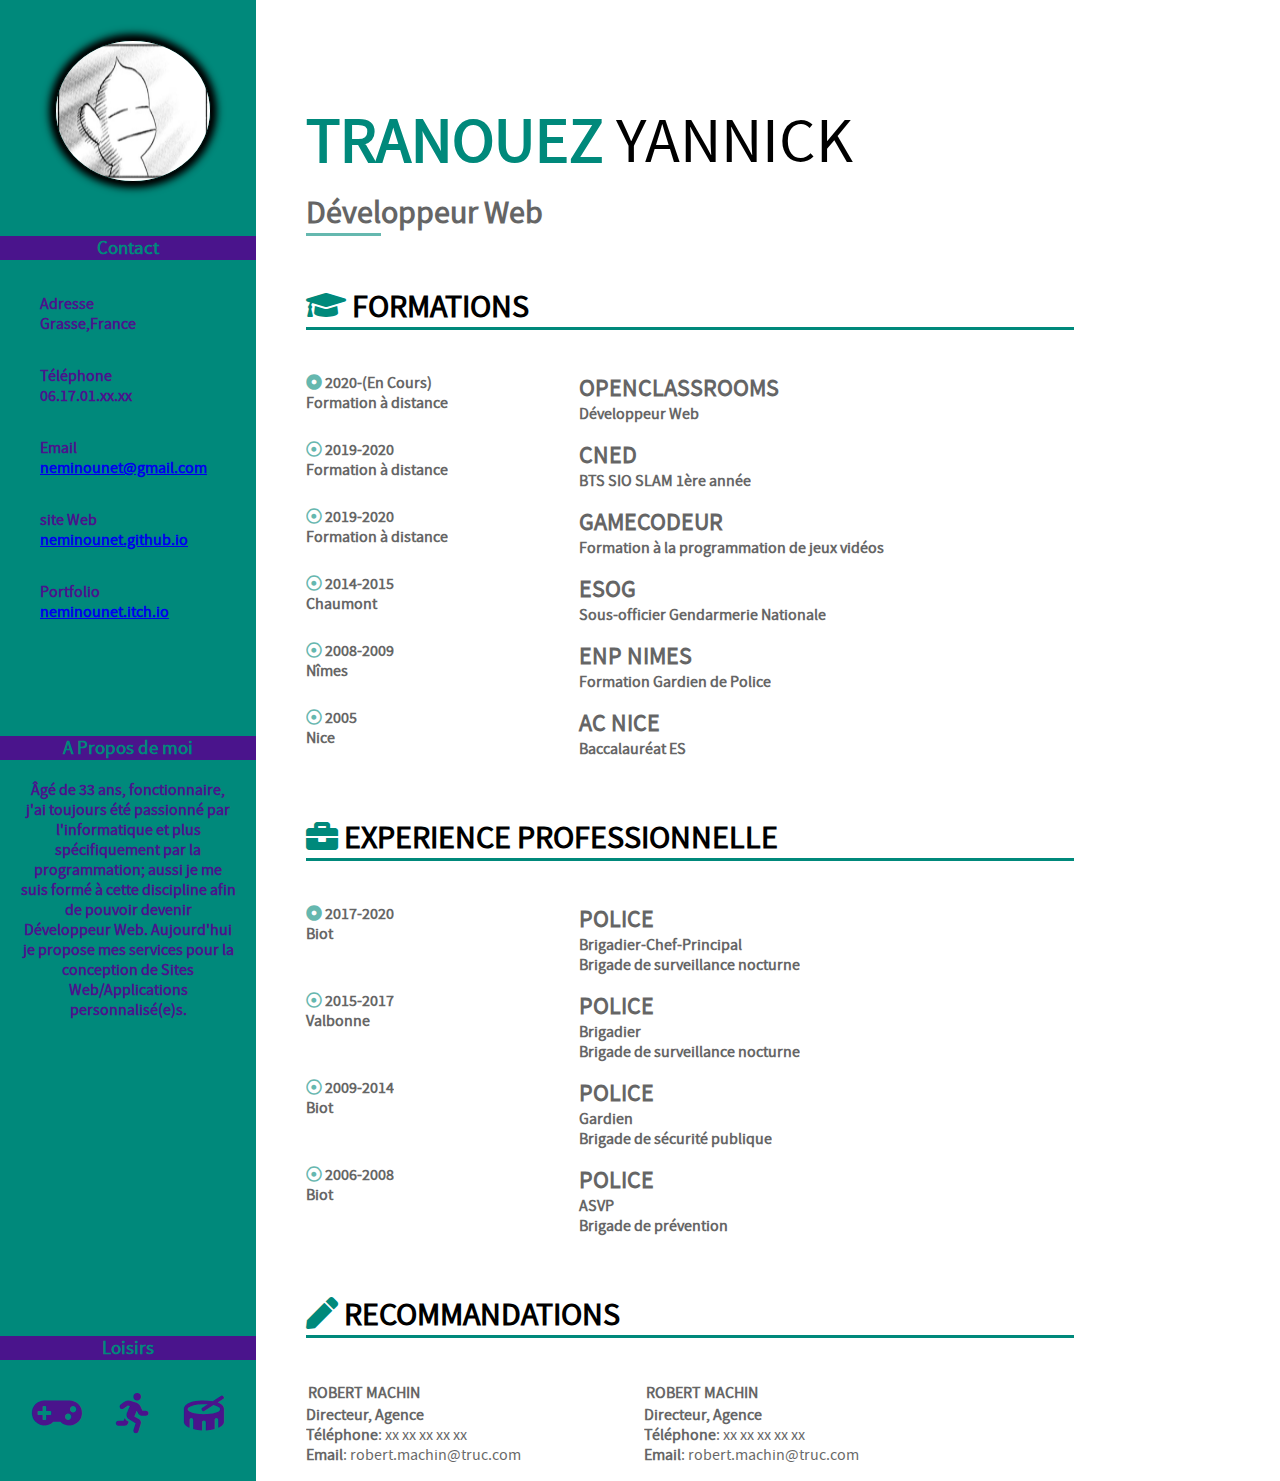
<file: index.html>
<!DOCTYPE html>
<html lang="fr">
	<head>
		<meta charset="UTF-8">
		<meta name="viewport" content="width=device-width, initial-scale=1.0">
		<link rel="stylesheet" type="text/css" href="style.css">
		<link rel="stylesheet" href="fontawesome-free-5.14.0-web/css/all.min.css">
		<title>Mon Curriculum Vitae</title>
	</head>

	<body>
		<aside>
<!--IMAGE DE PRESENTATION-->
			<figure>
					<p><a href="images/Puck.png"><img src="images/rs-puck.png" alt="Image mini du Puck" title="Ma Photo"></a></p>
			</figure>
<!--CONTACT-->
			<div id="contact">
			<h3>Contact</h3>
				<ul>
					<li>
						<p class="contactLine">Adresse<br>Grasse,France</p>
					</li>
					<li>
						<p class="contactLine">Téléphone<br>06.17.01.xx.xx</p>
					</li>
					<li>
						<p class="contactLine">Email<br><a href="mailto:neminounet@gmail.com" title="Me contacter">neminounet@gmail.com</a></p>
					</li>
					<li>
						<p class="contactLine">site Web<br><a href="https://neminounet.github.io/" target="_blank">neminounet.github.io</a></p>
					</li>
					<li>
						<p class="contactLine">Portfolio<br><a href="https://neminounet.itch.io/" target="_blank">neminounet.itch.io</a></p>
					</li>
				</ul>
			</div>
<!--A PROPOS-->
			<div id="aPropos">
				<h3>A Propos de moi</h3>
				<p class="aProposText">
					Âgé de 33 ans, fonctionnaire, j'ai toujours été passionné par l'informatique et plus spécifiquement par la programmation; aussi je me suis formé à cette discipline afin de pouvoir devenir Développeur Web.
					Aujourd'hui je propose mes services pour la conception de Sites Web/Applications personnalisé(e)s.
				</p>
			</div>
<!--LOISIRS-->
			<div id="loisirs">
				<h3>Loisirs</h3>
				<ul>
					<li><i class="fas fa-gamepad"></i></li>
					<li><i class="fas fa-running"></i></li>
					<li><i class="fas fa-drum"></i></li>
				</ul>
			</div>
		</aside>

		<section>
<!--HEADER-->
			<header>
					<h1><span class="nomBold">TRANOUEZ</span> <span class="nomNormal">YANNICK</span></h1>
					<h2><span class="jobUnder">Dével</span>oppeur Web</h2>
		    </header>
<!--FORMATIONS-->
			<article>
				<h2><i class="fas fa-graduation-cap"></i> FORMATIONS</h2> 
				<ul>
					<li>
						<p class="date"><i class="fas fa-dot-circle"></i> 2020-(En Cours)<br>Formation à distance</p>
						<div class="job1"><h4>OPENCLASSROOMS</h4><p>Développeur Web</p></div>
					</li>
					<li>
						<p class="date"><i class="far fa-dot-circle"></i> 2019-2020<br>Formation à distance</p>
						<div class="job1"><h4>CNED</h4><p>BTS SIO SLAM 1ère année</p></div>
					</li>
					<li>
						<p class="date"><i class="far fa-dot-circle"></i> 2019-2020<br>Formation à distance</p>
						<div class="job1"><h4>GAMECODEUR</h4><p>Formation à la programmation de jeux vidéos</p></div>
					</li>
					<li>
						<p class="date"><i class="far fa-dot-circle"></i> 2014-2015<br>Chaumont</p>
						<div class="job1"><h4>ESOG</h4><p>Sous-officier Gendarmerie Nationale</p></div>
					</li>
					<li>
						<p class="date"><i class="far fa-dot-circle"></i> 2008-2009<br>Nîmes</p>
						<div class="job1"><h4>ENP NIMES</h4><p>Formation Gardien de Police</p></div>
					</li>
					<li>
						<p class="date"><i class="far fa-dot-circle"></i> 2005<br>Nice</p>
						<div class="job1"><h4>AC NICE</h4><p>Baccalauréat ES</p></div>
					</li>
				</ul>
			</article>
<!--EXPERIENCE PROFESSIONNELLE-->
			<article>
				<h2><i class="fas fa-briefcase"></i> EXPERIENCE PROFESSIONNELLE</h2>
				<ul>
					<li>
						<p class="date"><i class="fas fa-dot-circle"></i> 2017-2020 <br> Biot</p>
						<div class="job2"><h4>POLICE</h4><p>Brigadier-Chef-Principal<br>Brigade de surveillance nocturne</p></div>
					</li>
					<li>
						<p class="date"><i class="far fa-dot-circle"></i> 2015-2017 <br> Valbonne</p>
						<div class="job2"><h4>POLICE</h4><p>Brigadier<br>Brigade de surveillance nocturne</p></div> 
					</li>
					<li>
						<p class="date"><i class="far fa-dot-circle"></i> 2009-2014 <br> Biot</p>
						<div class="job2"><h4>POLICE</h4><p>Gardien<br>Brigade de sécurité publique</p></div> 
					</li>
					<li>
						<p class="date"><i class="far fa-dot-circle"></i> 2006-2008 <br> Biot</p>
						<div class="job2"><h4>POLICE</h4><p>ASVP<br>Brigade de prévention</p></div> 
					</li>
				</ul>  
			</article>
<!--RECOMMANDATIONS-->			
			<article id="reco">
				<h2><i class="fas fa-pen"></i> RECOMMANDATIONS</h2>
				<ul class="recoId">
					<li><ul><li><h4>ROBERT MACHIN</h4></li>
							<li><span class="idForm">Directeur, Agence</span></li>
							<li><span class="idForm">Téléphone</span> : xx xx xx xx xx</li>
							<li><span class="idForm">Email</span> : robert.machin@truc.com</li>
						</ul>
					</li>
				</ul>
				<ul class="recoId">
					<li><ul><li><h4>ROBERT MACHIN</h4></li>
							<li><span class="idForm">Directeur, Agence</span></li>
							<li><span class="idForm">Téléphone</span> : xx xx xx xx xx</li>
							<li><span class="idForm">Email</span> : robert.machin@truc.com</li>
						</ul>
					</li>
				</ul>
			</article>
		</section>
	</body>
</html>
</file>
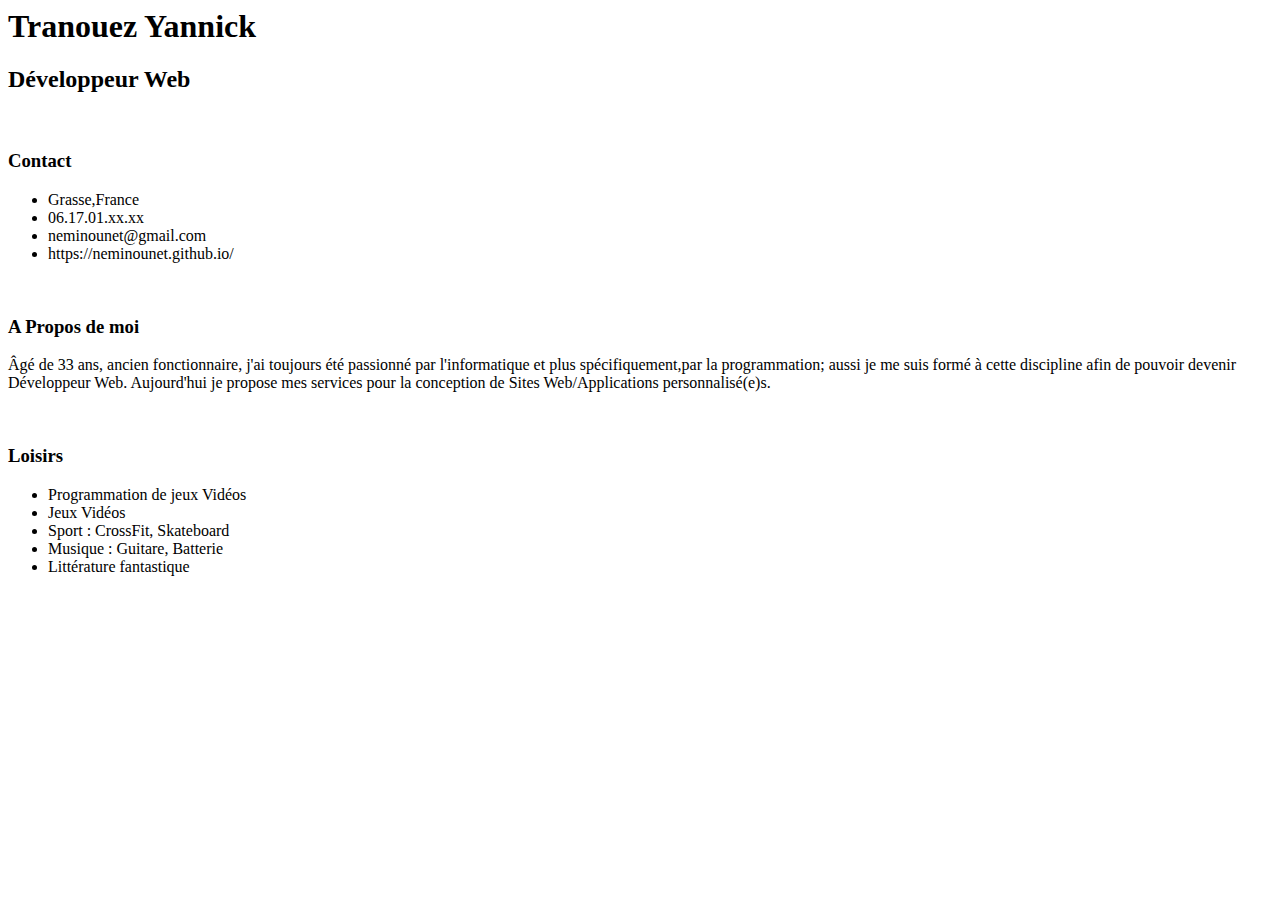
<file: CV.html>
<!DOCTYPE>
<html>
	<head>
		<meta charset="UTF-8">
		<title>Mon Curriculum Vitae</title>
	</head>

	<body>
		<h1>Tranouez Yannick</h1>
		<h2>Développeur Web</h2>
		<br>
		<h3>Contact</h3>
		<ul>
			<li>Grasse,France</li>
			<li>06.17.01.xx.xx</li>
			<li>neminounet@gmail.com</li>
			<li>https://neminounet.github.io/</li>
		</ul>
		<br>
		<h3>A Propos de moi</h3>
		<p>
			Âgé de 33 ans, ancien fonctionnaire, j'ai toujours été passionné par l'informatique et plus spécifiquement,par la programmation; aussi je me suis formé à cette discipline afin de pouvoir devenir Développeur Web.
			Aujourd'hui je propose mes services pour la conception de Sites Web/Applications personnalisé(e)s.
		</p>
		<br>
		<h3>Loisirs</h3>
		<ul>
			<li>Programmation de jeux Vidéos</li>
			<li>Jeux Vidéos</li>
			<li>Sport : CrossFit, Skateboard</li>
			<li>Musique : Guitare, Batterie</li>
			<li>Littérature fantastique</li>
		</ul>

	</body>
</html>
</file>
<file: style.css>
body
{
	display: flex;
	font-family: 'source_sans_proregular','source_sans_probold','source_sans_proitalic';
	margin: 0px;
}
li
{
	display: flex;
	list-style: none;
}

/*FONTS-----------------------------------------------------------------------------------*/

@font-face {
    font-family: 'source_sans_probold';
    src: url('sourcesanspro-bold-webfont.woff2') format('woff2'),
         url('sourcesanspro-bold-webfont.woff') format('woff');
    font-weight: normal;
    font-style: normal;
}
@font-face {
    font-family: 'source_sans_proitalic';
    src: url('sourcesanspro-it-webfont.woff2') format('woff2'),
         url('sourcesanspro-it-webfont.woff') format('woff');
    font-weight: normal;
    font-style: normal;
}
@font-face {
    font-family: 'source_sans_proregular';
    src: url('sourcesanspro-regular-webfont.woff2') format('woff2'),
         url('sourcesanspro-regular-webfont.woff') format('woff');
    font-weight: normal;
    font-style: normal;
}
.far
{
	color: #00897B;
}
.fa-graduation-cap, .fa-briefcase , .fa-pen, .fa-dot-circle
{
	color: #00897B;
}
.fa-gamepad, .fa-running , .fa-drum
{
	color: #4A148C;
	font-size: 2.5em;
}

/*ASIDE-----------------------------------------------------------------------------*/

aside
{
	margin: 0px;
	display: flex;
	flex-direction: column;
	background-color: #00897B;
	width: 20%;
	min-width: 20%;
}
figure
{
	margin : 0px;
}
figure p
{
	margin-top:0px;
	margin-bottom: 0px;
}
figure img
{
	margin-left: 55px;
	margin-top: 40px;
	margin-bottom: 30px;
	width: 60%;
	height: 140px;
	border: solid 1px black;
	box-shadow: 0px 5px 10px black, -5px 0px 10px black, 0px -5px 10px black, 5px 0px 10px black;
	border-radius: 50%;
}
aside h3
{
	text-align: center;
	background-color: #4A148C;
	color: #00897B;
}
#contact
{
	height: 500px;
}

.contactLine
{
	font-weight: bold;
	color: #4A148C;
}
#aPropos
{
	height: 600px;
}
.aProposText
{
	text-align: center;
	font-weight: bold;
	color: #4A148C;
	margin : 20px;
}
#loisirs ul
{
	display: flex;
	justify-content: space-around;
	margin-left: 0;
	padding: 15px;
}

/*SECTION-----------------------------------------------------------------------------------------*/

section
{
	display: flex;
	flex-direction: column;
	width: 75%;
}

/*header*/

header
{
	display: flex;
	flex-wrap: wrap;
}
header h1
{
	width: 100%;
	margin-top: 100px;
	margin-left: 50px;
	margin-bottom: 10px;
	font-size: 4em;
}
.nomBold
{
	font-weight: bold;
	color: #00897B;
}
.nomNormal
{
	font-weight: normal;
}
header h2
{
	width: 100%;
	margin-top: 0;
	margin-left: 50px;
	opacity: 0.6;
	font-size: 2em;
}

.jobUnder
{
 border-bottom: 3px solid #00897B;
}

/* FORMATIONS EXPE PRO */

article
{
	display: flex;
	flex-wrap: wrap;
}
article ul
{
	width: 100%;
	padding-left: 50px;
}
article h2
{
	width: 80%;
	font-size: 2em;
	margin-left: 50px;
	border-bottom: 3px solid #00897B;
}
.date
{
	width: 30%;
	opacity: 0.6;
	font-weight: bold;
	margin-top: 0px;
}
.job1, .job2
{
	width: 70%;
	text-align: left;
	opacity: 0.6;
	font-weight: bold;
}
.job1 p, .job2 p
{
	margin-top: 0px;
}
li h4
{
	font-size: 1.5em;
	margin-bottom: 0px;
	margin-top: 0px;
}

/*RECOMMANDATIONS*/

#reco
{
display: flex;
}
.recoId
{
	width: 30%;
	opacity: 0.6;
}
.recoId h4
{
	width: 100%;
	margin: 0;
	padding: 2px;
	font-size: 1em;
}
.recoId ul
{
	padding-left: 0px;
}
.idForm
{
	font-weight: bold;
}

/* MEDIA QUERIES */
/* PETITS SMARTPHONE -------------------------------------------------------------------------------------------------*/
@media (max-width: 575px)
{
	body
	{
		display: block;
	}
	/*ASIDE --------------------------------------------------------------------------------------------------------*/
	aside
	{
		width: auto;
		min-width: auto;
	}
	#contact
	{
		height: auto;
	}
	#contact ul
	{
		padding: 0px;
	}
	#contact li
	{
		display: block;
		text-align: center;
	}
	figure p
	{
		text-align: center;
		padding: 0px 0 0 0px;
	}
	figure img
	{
		margin: 0;
	}
	#aPropos
	{
		height: auto;
	}
	.aProposText
	{
		margin: 20px 35px 20px 35px;
	}
	#loisirs ul
	{
		margin-top: 30px;
		margin-left: 0px;
		padding: 0px;
	}
	/*SECTION -------------------------------------------------------------------------------------------------------*/
	section
	{
		width: auto;
	}
	header h1 
	{
		width: 100%;
	    margin: auto;
	    padding-top: 12px;
	    text-align: center;
	    font-size: 2em;
	}
	header h2
	{
		width: auto;
	    margin: auto;
	    opacity: 0.6;
	    font-size: 1.5em;
	}
	article h2 
	{
	    width: 80%;
	    font-size: 1.5em;
	    margin: 15px 32px 15px 32px;
	    text-align: center;
	    border-bottom: 3px solid #00897B;
	}
	article ul 
	{
	    width: 100%;
	    padding: 0px;
	    margin: 0px;
	}
	article li
	{
		display: block;
	}
	.date 
	{
	    width: 100%;
	    opacity: 0.6;
	    text-align: center;
	    font-weight: bold;
	    margin-top: 0;
	    margin-bottom: 0;
	}
	.job1 , .job2
	{
	    width: 100%;
	    text-align: center;
	    opacity: 0.6;
	    font-weight: bold;
	    margin-bottom: 15px;
	}
	.job1 p, .job2 p
	{
		margin-bottom: 5px;
		margin-top: 0px;
	}
	li h4
	 {
	    font-size: 1.2em;
	    margin-bottom: 0;
	    margin-top: 0;
	}
	.recoId
	{
		width: 100%;
		text-align: center;
		padding: 0px;
	}
}
/*TABLETTES----------------------------------------------------------------------------------------------*/
@media (min-width: 576px) and (max-width: 991px)
{
	/*ASIDE----------------------------------------------------------------------------------------------*/
	aside
	{
		width: 30%;
		min-width: 30%;
	}
	figure p
	{
		text-align: center;
	}
	figure img
	{
		margin: 15px 0 0 12px;
	}
	#contact 
	{
		height: auto;
	}
	#contact ul
	{
		padding: 0;
	}
	#contact li
	{
		display: block;
		text-align: center;
	}
	#aPropos
	{
		height: auto;
	}
	.aProposText
	{
		margin: 20px 32px 20px 32px;
	}
	/*SECTION----------------------------------------------------------------------------------*/
	section
	{
		width: 70%;
	}
	header
	{
		display: block;
	}
	header h1
	{
		width: 100%;
		font-size: 3em;
		margin: auto;
		padding: 20px 0 0 30px;
	}
	header h2
	{
		width: 100%;
		font-size: 2em;
		margin: auto;
		padding: 0 0 0 30px;
	}
	article
	{
		display: block;
	}
	article h2
	{
		width: 100%;
		margin: 30px 0 30px 0;
		padding-left: 30px;
		font-size: 1.8em;
	}
	article ul
	{
		padding-left: 30px;
	}
	.job1 p, .job2 p
	{
		font-size: 0.9em
	}
	.recoId
	{
		width: 40%;
	}
}
@media (min-width: 992px) and (max-width: 1199px)
	{
		aside
		{
			width: 25%;
			min-width: 25%;
		}
	}
@media (min-width: 1200px)
	{
		body
		{
			max-width: 1440px;
		}	
	}
</file>
